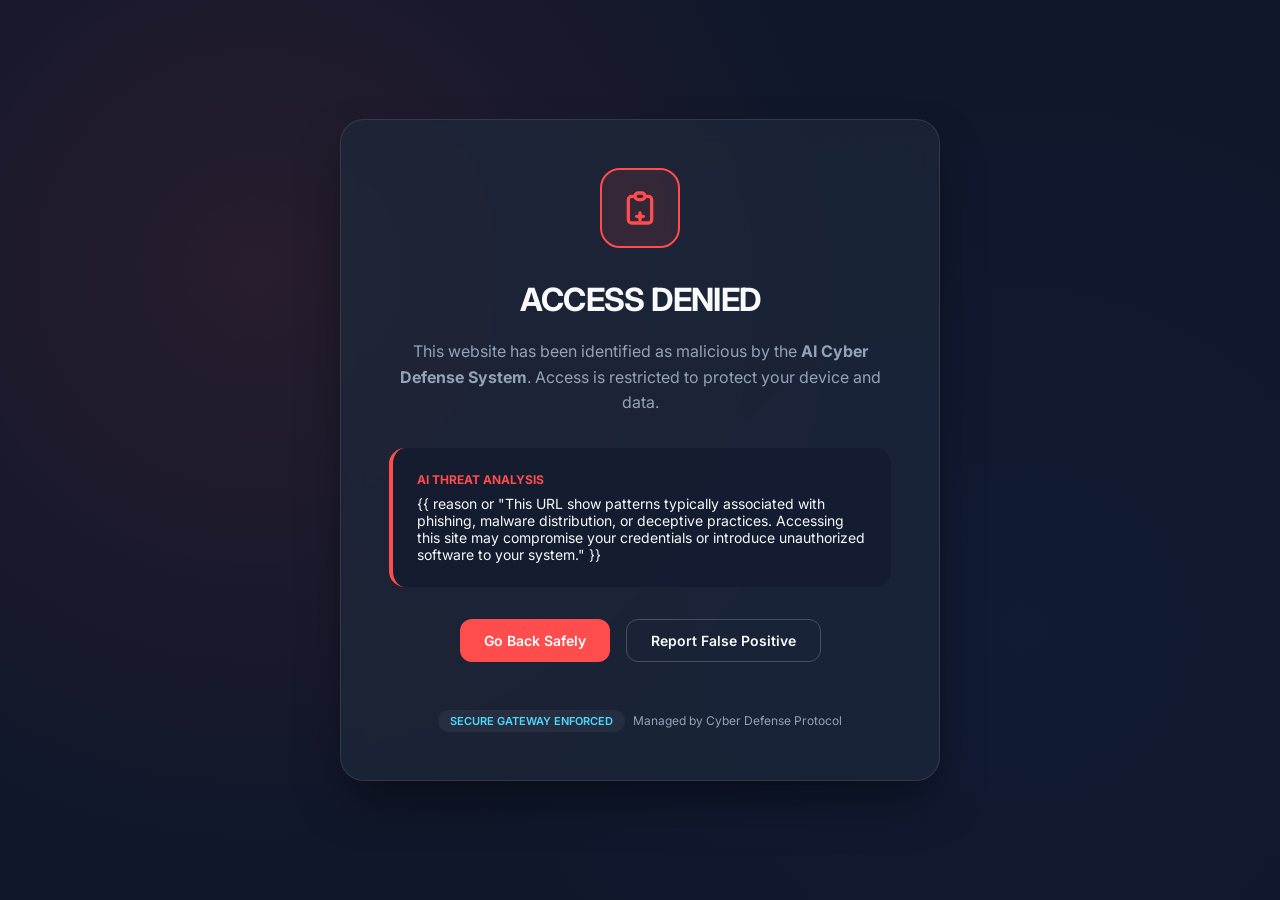
<file: dashboard/templates/blocked.html>
<!doctype html>
<html lang="en">
  <head>
    <meta charset="UTF-8" />
    <meta name="viewport" content="width=device-width, initial-scale=1.0" />
    <title>Website Access Blocked | Cyber Defense System</title>
    <link
      href="https://fonts.googleapis.com/css2?family=Inter:wght@400;600;700&display=swap"
      rel="stylesheet"
    />
    <style>
      :root {
        --danger: #ff4d4d;
        --background: #0f172a;
        --surface: rgba(30, 41, 59, 0.7);
        --text: #f8fafc;
        --text-dim: #94a3b8;
      }

      * {
        margin: 0;
        padding: 0;
        box-sizing: border-box;
        font-family: "Inter", sans-serif;
      }

      body {
        background-color: var(--background);
        color: var(--text);
        height: 100vh;
        display: flex;
        align-items: center;
        justify-content: center;
        background-image:
          radial-gradient(
            circle at 20% 30%,
            rgba(255, 77, 77, 0.1) 0%,
            transparent 50%
          ),
          radial-gradient(
            circle at 80% 70%,
            rgba(30, 58, 138, 0.1) 0%,
            transparent 50%
          );
      }

      .container {
        max-width: 600px;
        width: 90%;
        background: var(--surface);
        backdrop-filter: blur(12px);
        border: 1px solid rgba(255, 255, 255, 0.1);
        border-radius: 24px;
        padding: 48px;
        text-align: center;
        box-shadow: 0 25px 50px -12px rgba(0, 0, 0, 0.5);
        animation: fadeIn 0.6s cubic-bezier(0.16, 1, 0.3, 1);
      }

      @keyframes fadeIn {
        from {
          opacity: 0;
          transform: translateY(20px);
        }
        to {
          opacity: 1;
          transform: translateY(0);
        }
      }

      .icon-wrapper {
        width: 80px;
        height: 80px;
        background: rgba(255, 77, 77, 0.1);
        border-radius: 20px;
        display: flex;
        align-items: center;
        justify-content: center;
        margin: 0 auto 32px;
        border: 2px solid var(--danger);
      }

      .icon-wrapper svg {
        width: 40px;
        height: 40px;
        color: var(--danger);
      }

      h1 {
        font-size: 32px;
        font-weight: 700;
        margin-bottom: 20px;
        letter-spacing: -0.02em;
      }

      p {
        color: var(--text-dim);
        line-height: 1.6;
        margin-bottom: 32px;
        font-size: 16px;
      }

      .reason-box {
        background: rgba(15, 23, 42, 0.5);
        border-radius: 16px;
        padding: 24px;
        margin-bottom: 32px;
        border-left: 4px solid var(--danger);
        text-align: left;
      }

      .reason-label {
        font-size: 12px;
        text-transform: uppercase;
        font-weight: 700;
        color: var(--danger);
        margin-bottom: 8px;
        display: block;
      }

      .reason-text {
        font-size: 14px;
        color: var(--text);
      }

      .actions {
        display: flex;
        gap: 16px;
        justify-content: center;
      }

      .btn {
        padding: 12px 24px;
        border-radius: 12px;
        font-weight: 600;
        cursor: pointer;
        transition: all 0.2s;
        text-decoration: none;
        font-size: 14px;
      }

      .btn-primary {
        background: var(--danger);
        color: white;
        border: none;
      }

      .btn-primary:hover {
        filter: brightness(1.1);
        transform: translateY(-1px);
      }

      .btn-secondary {
        background: transparent;
        color: var(--text);
        border: 1px solid rgba(255, 255, 255, 0.2);
      }

      .btn-secondary:hover {
        background: rgba(255, 255, 255, 0.05);
      }

      .footer {
        margin-top: 48px;
        font-size: 12px;
        color: var(--text-dim);
        display: flex;
        align-items: center;
        justify-content: center;
        gap: 8px;
      }

      .telecom-badge {
        display: inline-flex;
        align-items: center;
        padding: 4px 12px;
        background: rgba(255, 255, 255, 0.05);
        border-radius: 100px;
        font-weight: 600;
        font-size: 11px;
        color: #4ed9ff;
      }
    </style>
  </head>
  <body>
    <div class="container">
      <div class="icon-wrapper">
        <svg
          xmlns="http://www.w3.org/2000/svg"
          fill="none"
          viewBox="0 0 24 24"
          stroke="currentColor"
        >
          <path
            stroke-linecap="round"
            stroke-linejoin="round"
            stroke-width="2"
            d="M12 15v2m0 0v2m0-2h2m-2 0h-2M9 5a2 2 0 002 2h2a2 2 0 002-2M9 5a2 2 0 012-2h2a2 2 0 012 2M9 5H7a2 2 0 00-2 2v12a2 2 0 002 2h10a2 2 0 002-2V7a2 2 0 00-2-2h-2M9 5a2 2 0 002 2h2a2 2 0 002-2"
          />
        </svg>
      </div>
      <h1>ACCESS DENIED</h1>
      <p>
        This website has been identified as malicious by the
        <b>AI Cyber Defense System</b>. Access is restricted to protect your
        device and data.
      </p>

      <div class="reason-box">
        <span class="reason-label">AI Threat Analysis</span>
        <div class="reason-text">
          {{ reason or "This URL show patterns typically associated with
          phishing, malware distribution, or deceptive practices. Accessing this
          site may compromise your credentials or introduce unauthorized
          software to your system." }}
        </div>
      </div>

      <div class="actions">
        <button class="btn btn-primary" onclick="window.history.back()">
          Go Back Safely
        </button>
        <button class="btn btn-secondary">Report False Positive</button>
      </div>

      <div class="footer">
        <span class="telecom-badge">SECURE GATEWAY ENFORCED</span>
        <span>Managed by Cyber Defense Protocol</span>
      </div>
    </div>
  </body>
</html>
</file>
